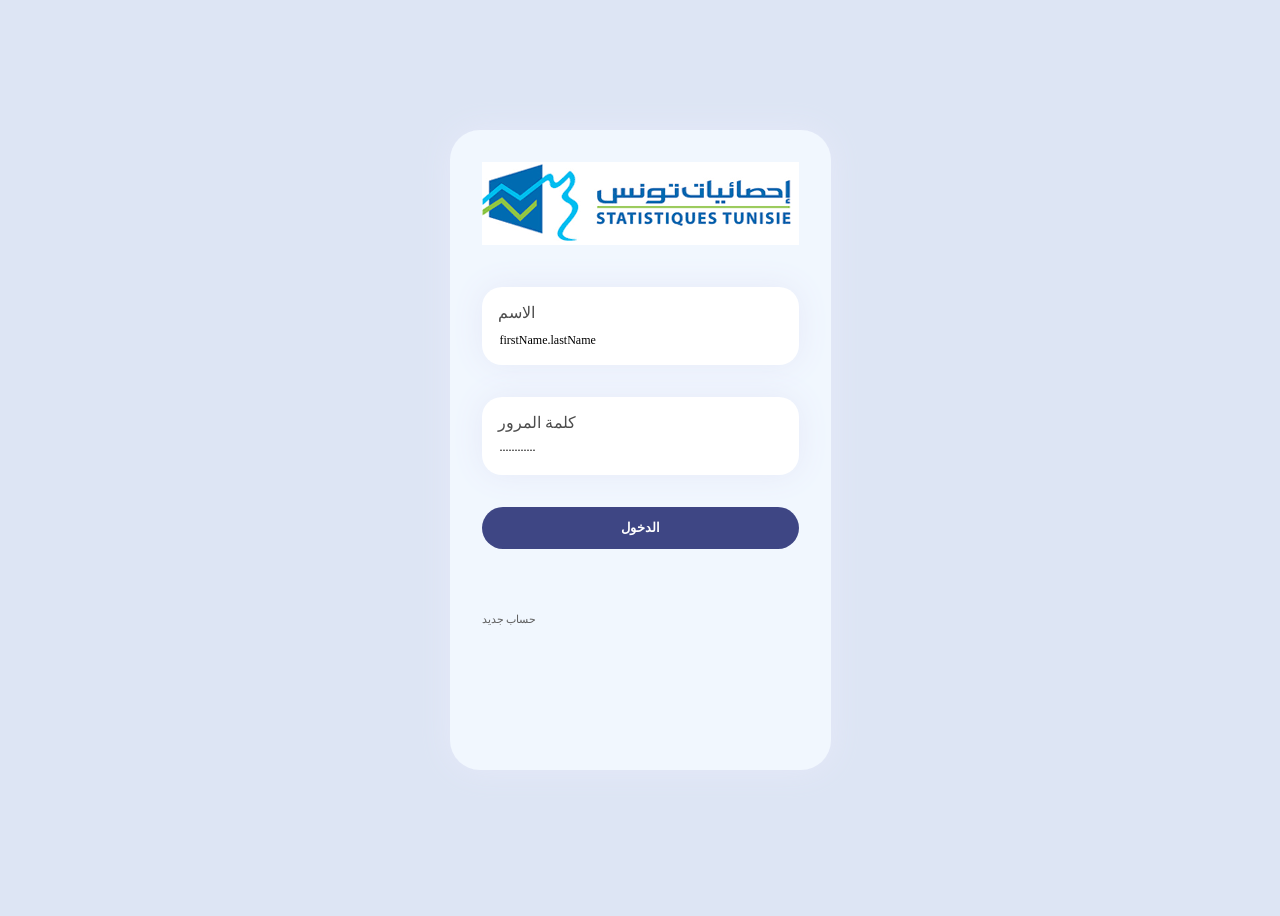
<file: www/index.html>
<!DOCTYPE html>
<html lang="en">
  <head>
    <meta charset="UTF-8" dir="rtl" />
    <title>login</title>
    <link rel="stylesheet" href="./style.css" />
  </head>
  <body>
    <!-- partial:index.partial.html -->
    <form onsubmit="checkUser(event)">
      <div class="screen-1">
        <div>
          <img src="./téléchargement.png" />
          <br />
          <br />
          <br />
          <br />
        </div>
        <div class="email">
          <label for="email">الاسم</label>
          <div class="sec-2">
            <ion-icon name="mail-outline"></ion-icon>
            <input
              type="text"
              name="login"
              placeholder="firstName.lastName"
              id="login"
            />
          </div>
        </div>
        <div class="password">
          <label for="password">كلمة المرور</label>
          <div class="sec-2">
            <ion-icon name="lock-closed-outline"></ion-icon>
            <input
              class="pas"
              type="password"
              name="pwd"
              placeholder="············"
              id="pwd"
            />
            <ion-icon class="show-hide" name="eye-outline"></ion-icon>
          </div>
        </div>
        <button type="submit" class="login">الدخول</button>
        <span id="error"></span>
        <div class="footer">
          <span onclick="window.location.href = `./signup.html`;">حساب جديد</span>
        </div>
      </div>

      <ul id="drafts"></ul>
      <!-- partial -->
    </form>
    <script src="database.js"></script>
    <script src="login.js"></script>
  </body>
</html>
</file>
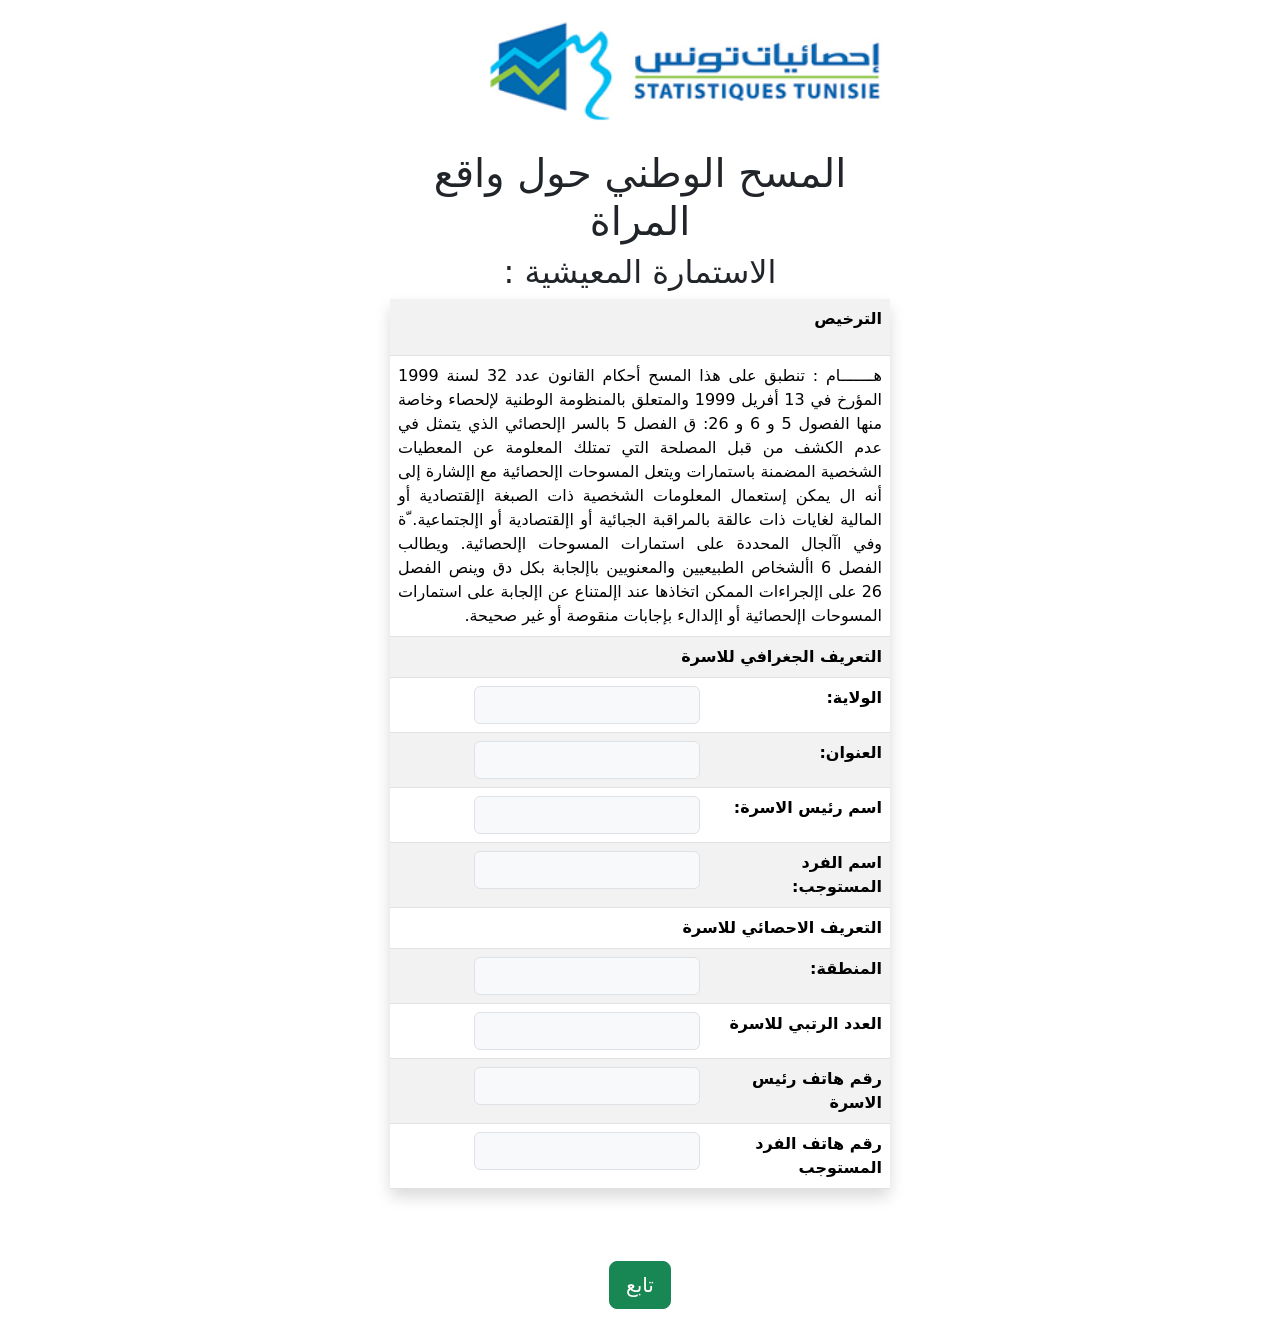
<file: www/page1.html>
<!DOCTYPE html>
<html lang="en" dir="rtl">
  <head>
    <meta charset="UTF-8" />
    <meta http-equiv="Content-Type" content="text/html;charset=UTF-8" />
    <title>echantillon</title>
    <link
      href="https://cdn.jsdelivr.net/npm/bootstrap@5.3.0-alpha1/dist/css/bootstrap.min.css"
      rel="stylesheet"
      integrity="sha384-GLhlTQ8iRABdZLl6O3oVMWSktQOp6b7In1Zl3/Jr59b6EGGoI1aFkw7cmDA6j6gD"
      crossorigin="anonymous"
    />
  </head>

  <body onload="recuperation()">
    <div class="searchBox">
      <div style="max-width: 500px; margin: 20px auto">
        <div>
          <img src="./téléchargement.png " style="width: 400px" />
          <br />
          <br />
        </div>
        <h1 dir="rtl" lang="ar" style="text-align: center">
          المسح الوطني حول واقع المراة
        </h1>
        <h2 dir="rtl" lang="ar" style="text-align: center">
          الاستمارة المعيشية :
        </h2>

        <form onsubmit="insertData(event)">
          <table
            class="table table-striped shadow p-3 mb-5 bg-body-tertiary rounded"
          >
            <tr>
              <td colspan="2">
                <p><strong>الترخيص </strong></p>
              </td>
            </tr>

            <tr>
              <td colspan="2">
                <div style="text-align: justify">
                  هـــــــام : تنطبق على هذا المسح أحكام القانون عدد 32 لسنة
                  1999 المؤرخ في 13 أفريل 1999 والمتعلق بالمنظومة الوطنية
                  لإلحصاء وخاصة منها الفصول 5 و 6 و 26: ق الفصل 5 بالسر اإلحصائي
                  الذي يتمثل في عدم الكشف من قبل المصلحة التي تمتلك المعلومة عن
                  المعطيات الشخصية المضمنة باستمارات ويتعل المسوحات اإلحصائية مع
                  اإلشارة إلى أنه ال يمكن إستعمال المعلومات الشخصية ذات الصبغة
                  اإلقتصادية أو المالية لغايات ذات عالقة بالمراقبة الجبائية أو
                  اإلقتصادية أو اإلجتماعية. ّة وفي اآلجال المحددة على استمارات
                  المسوحات اإلحصائية. ويطالب الفصل 6 األشخاص الطبيعيين
                  والمعنويين باإلجابة بكل دق وينص الفصل 26 على اإلجراءات الممكن
                  اتخاذها عند اإلمتناع عن اإلجابة على استمارات المسوحات
                  اإلحصائية أو اإلدالء بإجابات منقوصة أو غير صحيحة.
                </div>
              </td>
            </tr>

            <tr>
              <th colspan="2">التعريف الجغرافي للاسرة</th>
            </tr>
            <tr>
              <th>
                <label for="dewey">الولاية:</label>
              </th>
              <td>
                <input
                  type="text"
                  class="input-group-text"
                  id="gouv"
                  name="gouv"
                  required
                />
              </td>
            </tr>

            <tr>
              <th>
                <label for="dewey">العنوان:</label>
              </th>
              <td>
                <input
                  type="text"
                  class="input-group-text"
                  id="adresse"
                  name="adresse"
                  required
                />
              </td>
            </tr>
            <tr>
              <th>
                <label for="dewey">اسم رئيس الاسرة:</label>
              </th>
              <td>
                <input
                  type="text"
                  class="input-group-text"
                  id="nom-chef-f"
                  name="nom-chef-f"
                  required
                />
              </td>
            </tr>

            <tr>
              <th>
                <label for="dewey">اسم الفرد المستوجب:</label>
              </th>
              <td>
                <input
                  type="text"
                  class="input-group-text"
                  id="nom-p"
                  name="nom-p"
                  required
                />
              </td>
            </tr>

            <tr>
              <th colspan="2">التعريف الاحصائي للاسرة</th>
            </tr>

            <tr>
              <th>
                <label for="dewey">المنطقة:</label>
              </th>
              <td>
                <input
                  type="text"
                  class="input-group-text"
                  id="dis"
                  name="dis"
                  required
                />
              </td>
            </tr>

            <tr>
              <th>
                <label for="tentacles">العدد الرتبي للاسرة</label>
              </th>
              <td>
                <input
                  type="text"
                  class="input-group-text"
                  id="num-m"
                  name="num-m"
                  required
                  min="1"
                />
              </td>
            </tr>
            <tr>
              <th>
                <label for="phone">رقم هاتف رئيس الاسرة</label>
              </th>
              <td>
                <input
                  type="tel"
                  class="input-group-text"
                  id="phone-f"
                  name="phone-f"
                  required
                  minlength="8"
                  maxlength="8"
                />
              </td>
            </tr>
            <tr>
              <th>
                <label for="phone">رقم هاتف الفرد المستوجب</label>
              </th>
              <td>
                <input
                  type="text"
                  class="input-group-text"
                  id="phone-p"
                  name="phone-p"
                  required
                />
              </td>
            </tr>
          </table>
          <br />

          <h2 style="text-align: center">
            <button class="btn btn-success btn-lg">تابع</button>
          </h2>
        </form>
      </div>
      <p id="afficher_cont"></p>
    </div>
    <script src="database.js"></script>
    <script src="echantillon.js"></script>
  </body>
</html>
</file>
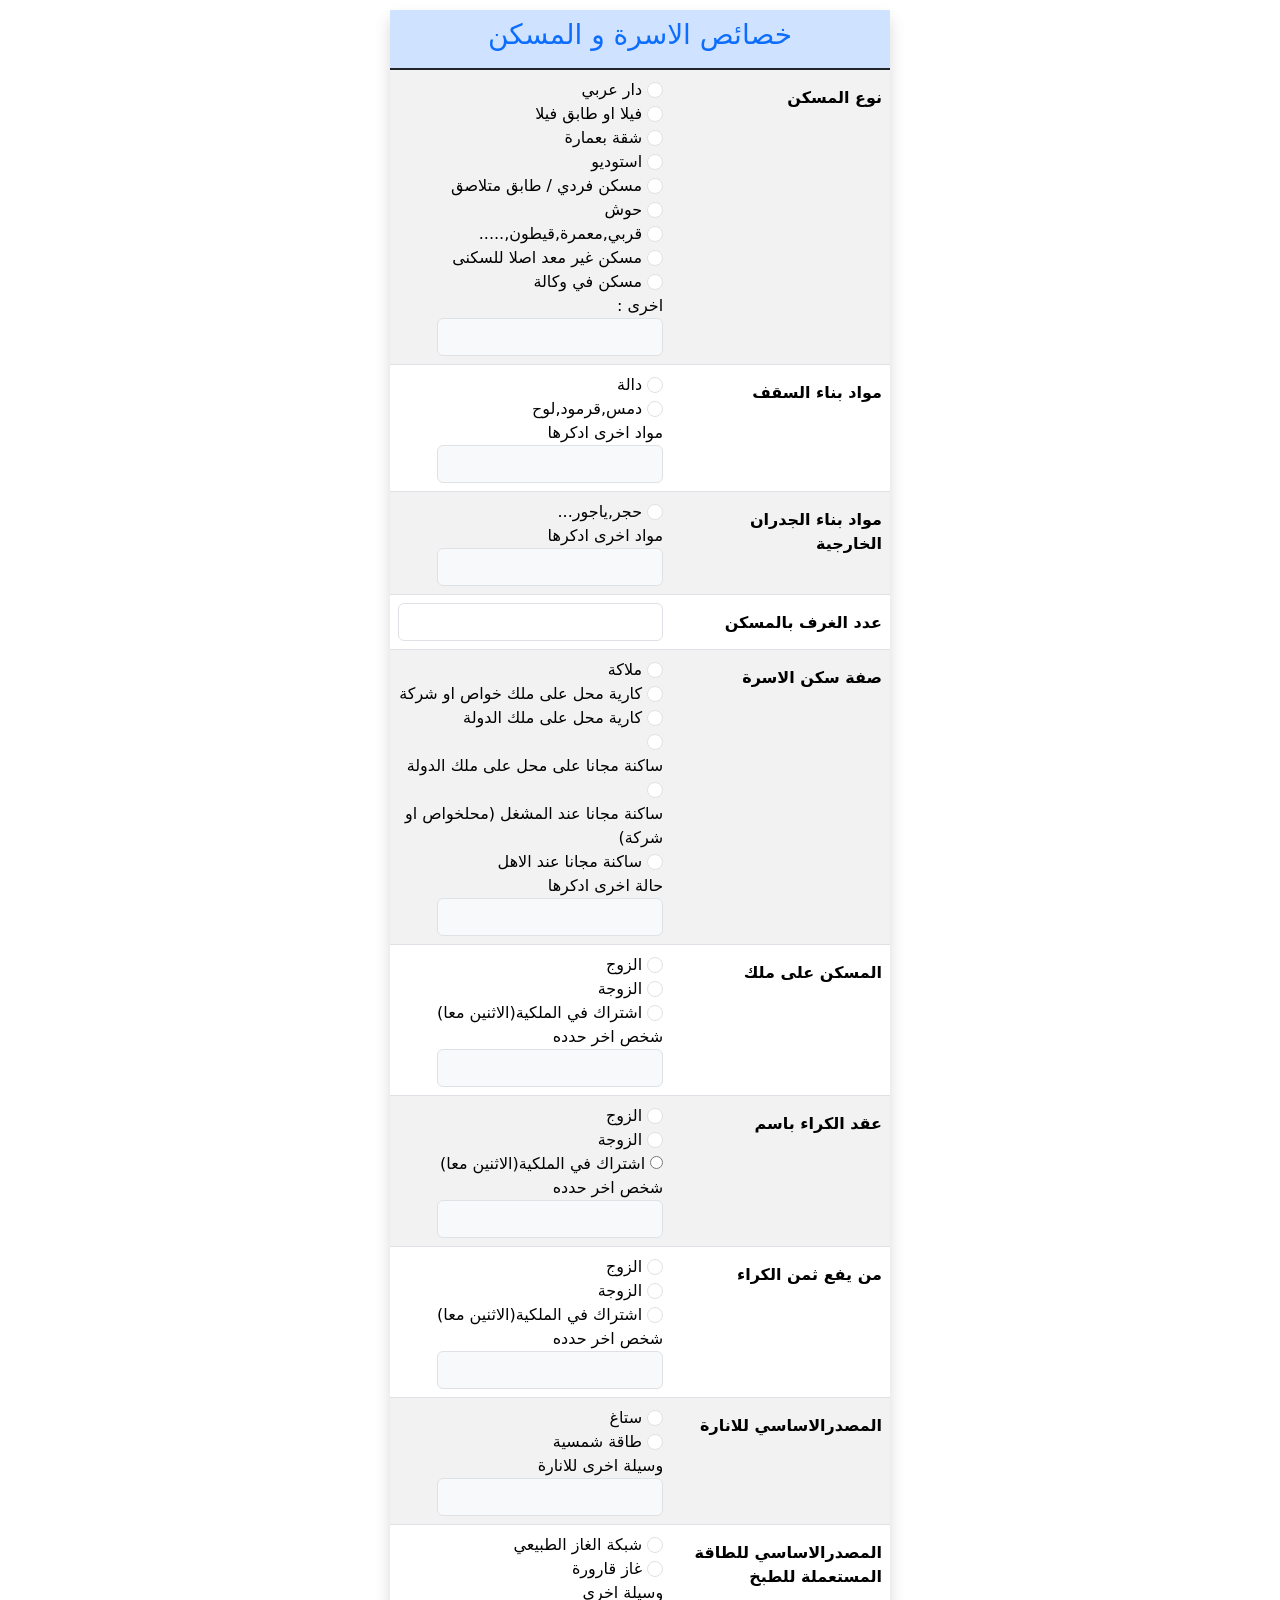
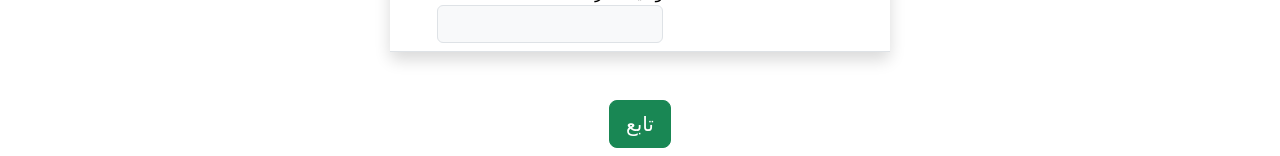
<file: www/page3.html>
<!DOCTYPE html>
<html lang="en" dir="rtl">
  <head>
    <meta charset="UTF-8" />
    <meta http-equiv="Content-Type" content="text/html;charset=UTF-8" />
    <link
      href="https://cdn.jsdelivr.net/npm/bootstrap@5.3.0-alpha1/dist/css/bootstrap.min.css"
      rel="stylesheet"
      integrity="sha384-GLhlTQ8iRABdZLl6O3oVMWSktQOp6b7In1Zl3/Jr59b6EGGoI1aFkw7cmDA6j6gD"
      crossorigin="anonymous"
    />
    <title>menage</title>
  </head>
  <body>
    <form onsubmit="insertData(event)">
      <table
        class="table table-striped shadow p-3 mb-5 bg-body-tertiary rounded"
      >
        <thead>
          <tr>
            <th
              scope="col"
              colspan="2"
              style="text-align: center"
              class="bg-primary-subtle"
            >
              <h3 class="text-primary heading-primary">
                خصائص الاسرة و المسكن
              </h3>
            </th>
          </tr>
        </thead>
        <tbody class="table-group-divider">
          <tr>
            <th scope="row"><div style="margin-top: 8px">نوع المسكن</div></th>
            <td>
              <div>
                <input
                  type="radio"
                  class="form-check-input"
                  name="s1"
                  value="دار عربي"
                />
                <label for="s1.1" value="s1.1">دار عربي</label>
              </div>

              <div>
                <input
                  type="radio"
                  class="form-check-input"
                  name="s1"
                  value="فيلا او طابق فيلا"
                />
                <label for="dewey">فيلا او طابق فيلا</label>
              </div>

              <div>
                <input
                  type="radio"
                  class="form-check-input"
                  name="s1"
                  value="شقة بعمارة"
                />
                <label for="dewey">شقة بعمارة</label>
              </div>

              <div>
                <input
                  type="radio"
                  class="form-check-input"
                  name="s1"
                  value="استوديو"
                />
                <label for="dewey">استوديو</label>
              </div>

              <div>
                <input
                  type="radio"
                  class="form-check-input"
                  name="s1"
                  value="مسكن فردي / طابق متلاصق"
                />
                <label for="dewey">مسكن فردي / طابق متلاصق</label>
              </div>

              <div>
                <input
                  type="radio"
                  class="form-check-input"
                  name="s1"
                  value="حوش"
                />
                <label for="dewey">حوش</label>
              </div>

              <div>
                <input
                  type="radio"
                  class="form-check-input"
                  name="s1"
                  value="قربي,معمرة,قيطون"
                />
                <label for="dewey">قربي,معمرة,قيطون,.....</label>
              </div>

              <div>
                <input
                  type="radio"
                  class="form-check-input"
                  name="s1"
                  value="مسكن غير معد اصلا للسكنى"
                />
                <label for="dewey">مسكن غير معد اصلا للسكنى</label>
              </div>

              <div>
                <input
                  type="radio"
                  class="form-check-input"
                  name="s1"
                  value="مسكن في وكالة"
                />
                <label for="dewey">مسكن في وكالة</label>
              </div>

              <div>
                <label for="dewey">اخرى :</label>
                <input
                  type="text"
                  class="input-group-text"
                  id="s1"
                  name="name"
                />
              </div>
            </td>
          </tr>
          <tr>
            <th scope="row">
              <div style="margin-top: 8px">مواد بناء السقف</div>
            </th>
            <td>
              <div>
                <input
                  type="radio"
                  class="form-check-input"
                  name="s2"
                  value="دالة"
                />
                <label for="dewey">دالة</label>
              </div>
              <div>
                <input
                  type="radio"
                  class="form-check-input"
                  name="s2"
                  value="دمس,قرمود,لوح"
                />
                <label for="dewey">دمس,قرمود,لوح</label>
              </div>

              <div>
                <label for="dewey">مواد اخرى ادكرها</label>
                <input
                  type="text"
                  class="input-group-text"
                  id="s2"
                  name="name"
                />
              </div>
            </td>
          </tr>
          <tr>
            <th scope="row">
              <div style="margin-top: 8px">مواد بناء الجدران الخارجية</div>
            </th>
            <td>
              <input
                type="radio"
                class="form-check-input"
                name="s3"
                value="حجر,ياجور"
              />
              <label for="dewey">حجر,ياجور...</label>
              <div>
                <label for="dewey">مواد اخرى ادكرها</label>
                <input
                  type="text"
                  class="input-group-text"
                  id="s3"
                  name="name"
                />
              </div>
            </td>
          </tr>
          <tr>
            <th scope="row">
              <div style="margin-top: 8px">عدد الغرف بالمسكن</div>
            </th>
            <td>
              <input class="names form-control" type="number" name="s4" />
            </td>
          </tr>
          <tr>
            <th scope="row">
              <div style="margin-top: 8px">صفة سكن الاسرة</div>
            </th>
            <td>
              <div>
                <input
                  type="radio"
                  class="form-check-input"
                  name="s5"
                  value="ملاكة"
                />
                <label for="dewey">ملاكة</label>
              </div>

              <div>
                <input
                  type="radio"
                  class="form-check-input"
                  name="s5"
                  value="كارية محل على ملك خواص او شركة"
                />
                <label for="dewey">كارية محل على ملك خواص او شركة</label>
              </div>

              <div>
                <input
                  type="radio"
                  class="form-check-input"
                  name="s5"
                  value="كارية محل على ملك الدولة"
                />
                <label for="dewey">كارية محل على ملك الدولة</label>
              </div>

              <div>
                <input
                  type="radio"
                  class="form-check-input"
                  name="s5"
                  value="ساكنة مجانا على محل على ملك الدولة"
                />
                <label for="dewey">ساكنة مجانا على محل على ملك الدولة</label>
              </div>

              <div>
                <input
                  type="radio"
                  class="form-check-input"
                  name="s5"
                  value="ساكنة مجانا عند المشغل (محلخواص او شركة)</"
                />
                <label for="dewey"
                  >ساكنة مجانا عند المشغل (محلخواص او شركة)</label
                >
              </div>

              <div>
                <input
                  type="radio"
                  class="form-check-input"
                  name="s5"
                  value="ساكنة مجانا عند الاهل"
                />
                <label for="dewey">ساكنة مجانا عند الاهل</label>
              </div>

              <div>
                <label for="dewey">حالة اخرى ادكرها</label>
                <input
                  type="text"
                  class="input-group-text"
                  id="s5"
                  name="name"
                />
              </div>
            </td>
          </tr>
          <tr>
            <th scope="row">
              <div style="margin-top: 8px">المسكن على ملك</div>
            </th>
            <td>
              <div>
                <input
                  type="radio"
                  class="form-check-input"
                  name="s6"
                  value="الزوج"
                />
                <label for="dewey">الزوج</label>
              </div>

              <div>
                <input
                  type="radio"
                  class="form-check-input"
                  name="s6"
                  value="الزوجة"
                />
                <label for="dewey">الزوجة</label>
              </div>

              <div>
                <input
                  type="radio"
                  class="form-check-input"
                  name="s6"
                  value="اشتراك في الملكية(الاثنين معا)"
                />
                <label for="dewey">اشتراك في الملكية(الاثنين معا)</label>
              </div>

              <div>
                <label for="dewey">شخص اخر حدده</label>
                <input
                  type="text"
                  class="input-group-text"
                  id="s6"
                  name="name"
                />
              </div>
            </td>
          </tr>
          <tr>
            <th scope="row">
              <div style="margin-top: 8px">عقد الكراء باسم</div>
            </th>
            <td>
              <div>
                <input
                  type="radio"
                  class="form-check-input"
                  name="s7"
                  value="الزوج"
                />
                <label for="dewey">الزوج</label>
              </div>

              <div>
                <input
                  type="radio"
                  class="form-check-input"
                  name="s7"
                  value="الزوجة"
                />
                <label for="dewey">الزوجة</label>
              </div>

              <div>
                <input
                  type="radio"
                  name="s7"
                  value="اشتراك في الملكية(الاثنين معا)"
                />
                <label for="dewey">اشتراك في الملكية(الاثنين معا)</label>
              </div>

              <div>
                <label for="dewey">شخص اخر حدده</label>
                <input
                  type="text"
                  class="input-group-text"
                  id="s7"
                  name="name"
                />
              </div>
            </td>
          </tr>
          <tr>
            <th scope="row">
              <div style="margin-top: 8px">من يفع ثمن الكراء</div>
            </th>
            <td>
              <div>
                <input
                  type="radio"
                  class="form-check-input"
                  name="s8"
                  value="الزوج"
                />
                <label for="dewey">الزوج</label>
              </div>

              <div>
                <input
                  type="radio"
                  class="form-check-input"
                  name="s8"
                  value="الزوجة"
                />
                <label for="dewey">الزوجة</label>
              </div>

              <div>
                <input
                  type="radio"
                  class="form-check-input"
                  name="s8"
                  value="اشتراك في الملكية(الاثنين معا)"
                />
                <label for="dewey">اشتراك في الملكية(الاثنين معا)</label>
              </div>

              <div>
                <label for="dewey">شخص اخر حدده</label>
                <input
                  type="text"
                  class="input-group-text"
                  id="s8"
                  name="name"
                />
              </div>
            </td>
          </tr>
          <tr>
            <th scope="row">
              <div style="margin-top: 8px">المصدرالاساسي للانارة</div>
            </th>
            <td>
              <div>
                <input
                  type="radio"
                  class="form-check-input"
                  name="s9"
                  value="ستاغ"
                />
                <label for="dewey">ستاغ</label>
              </div>

              <div>
                <input
                  type="radio"
                  class="form-check-input"
                  name="s9"
                  value="طاقة شمسية"
                />
                <label for="dewey">طاقة شمسية</label>
              </div>
              <div>
                <label for="dewey">وسيلة اخرى للانارة</label>
                <input
                  type="text"
                  class="input-group-text"
                  id="s9"
                  name="name"
                />
              </div>
            </td>
          </tr>
          <tr>
            <th scope="row">
              <div style="margin-top: 8px">
                المصدرالاساسي للطاقة المستعملة للطبخ
              </div>
            </th>
            <td>
              <div>
                <input
                  type="radio"
                  class="form-check-input"
                  name="s10"
                  value="شبكة الغاز الطبيعي"
                />
                <label for="dewey">شبكة الغاز الطبيعي</label>
              </div>

              <div>
                <input
                  type="radio"
                  class="form-check-input"
                  name="s10"
                  value="غاز قارورة"
                />
                <label for="dewey">غاز قارورة</label>
              </div>
              <div>
                <label for="dewey">وسيلة اخرى </label>
                <input
                  type="text"
                  class="input-group-text"
                  id="s10"
                  name="name"
                />
              </div>
            </td>
          </tr>
        </tbody>
      </table>

      <h2 style="text-align: center">
        <button class="btn btn-success btn-lg">تابع</button>
      </h2>
    </form>
    <script src="menage.js"></script>
    <style>
      /* // set break point for table to be responsive */
      table {
        max-width: 500px !important;
        margin: 10px auto;
      }
      @media screen and (max-width: 600px) {
        table,
        thead,
        tbody,
        th,
        td,
        tr {
          display: block;
        }
        tr {
          border: 1px solid #ccc;
        }
        td {
          border: none;
          border-bottom: 1px solid #eee;
          position: relative;
          padding-left: 50%;
        }
        td:before {
          position: absolute;
          top: 6px;
          left: 6px;
          width: 45%;
          padding-right: 10px;
          white-space: nowrap;
        }
      }
    </style>
  </body>
</html>
</file>
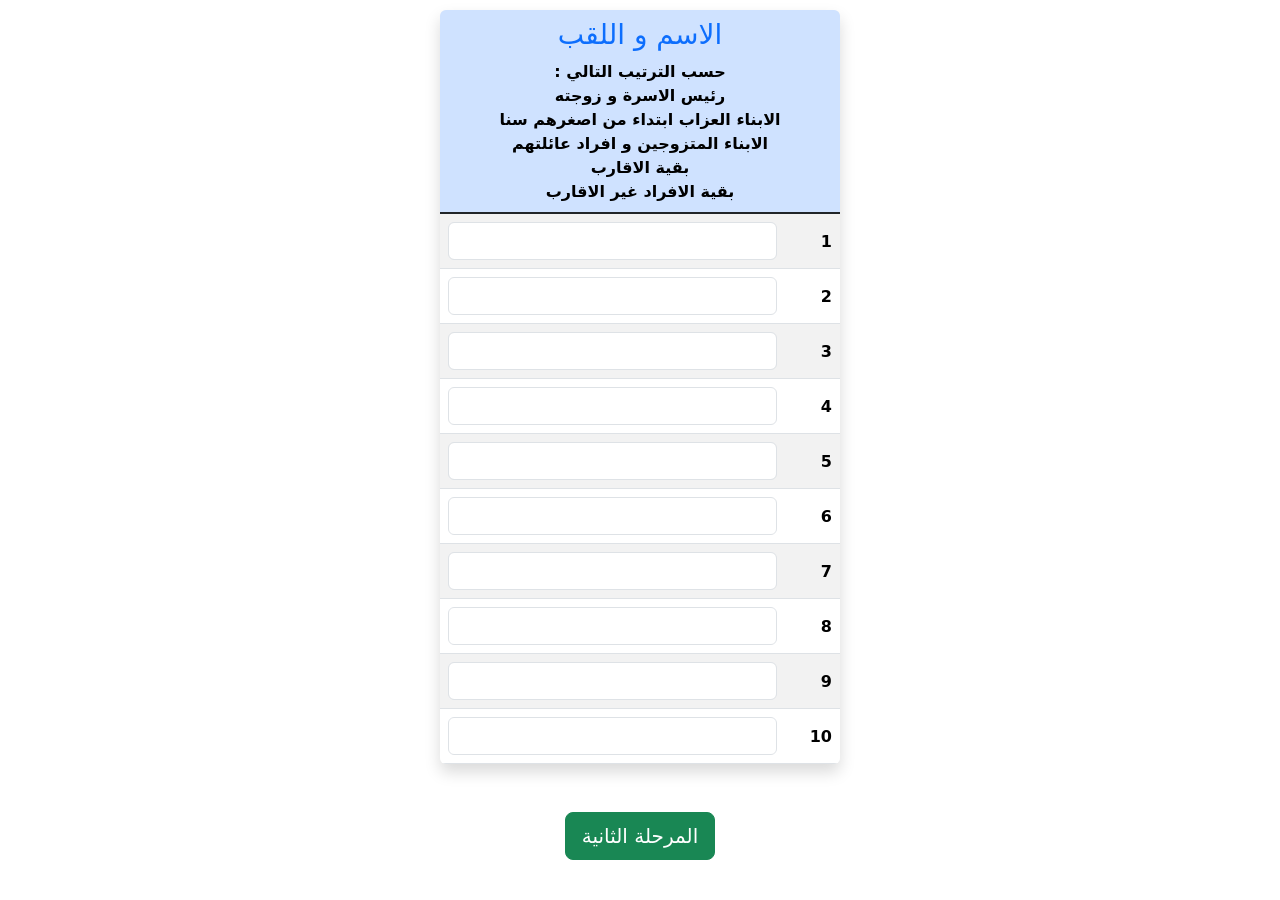
<file: www/page4.html>
<!DOCTYPE html>
<html lang="en" dir="rtl">
  <head>
    <meta charset="UTF-8" />
    <meta http-equiv="X-UA-Compatible" content="IE=edge" />
    <meta name="viewport" content="width=device-width, initial-scale=1.0" />
    <link
      href="https://cdn.jsdelivr.net/npm/bootstrap@5.3.0-alpha1/dist/css/bootstrap.min.css"
      rel="stylesheet"
      integrity="sha384-GLhlTQ8iRABdZLl6O3oVMWSktQOp6b7In1Zl3/Jr59b6EGGoI1aFkw7cmDA6j6gD"
      crossorigin="anonymous"
    />

    <link rel="preconnect" href="https://fonts.googleapis.com" />
    <link rel="preconnect" href="https://fonts.gstatic.com" crossorigin />
    <link
      href="https://fonts.googleapis.com/css2?family=Tajawal&display=swap"
      rel="stylesheet"
    />
    <title>membre de menage</title>
  </head>
  <body>
    <div id="container">
      <table
        class="table table-hover table-striped shadow p-3 mb-5 bg-body-tertiary rounded"
      >
        <thead>
          <tr>
            <th
              scope="col"
              colspan="2"
              style="text-align: center"
              class="bg-primary-subtle"
            >
              <h3 class="text-primary heading-primary">الاسم و اللقب</h3>
              <p>حسب الترتيب التالي :</p>
              <p>رئيس الاسرة و زوجته</p>
              <p>الابناء العزاب ابتداء من اصغرهم سنا</p>
              <p>الابناء المتزوجين و افراد عائلتهم</p>
              <p>بقية الاقارب</p>
              <p>بقية الافراد غير الاقارب</p>
            </th>
          </tr>
        </thead>
        <tbody class="table-group-divider">
          <tr>
            <th scope="row"><div style="margin-top: 8px">1</div></th>
            <td>
              <input
                class="names form-control"
                type="text"
                minlength=""
                maxlength="50"
              />
            </td>
          </tr>
          <tr>
            <th scope="row"><div style="margin-top: 8px">2</div></th>
            <td>
              <input
                class="names form-control"
                type="text"
                minlength="3"
                maxlength="50"
              />
            </td>
          </tr>
          <tr>
            <th scope="row"><div style="margin-top: 8px">3</div></th>
            <td>
              <input
                class="names form-control"
                type="text"
                minlength="3"
                maxlength="50"
              />
            </td>
          </tr>
          <tr>
            <th scope="row"><div style="margin-top: 8px">4</div></th>
            <td>
              <input
                class="names form-control"
                type="text"
                minlength="3"
                maxlength="50"
              />
            </td>
          </tr>
          <tr>
            <th scope="row"><div style="margin-top: 8px">5</div></th>
            <td>
              <input
                class="names form-control"
                type="text"
                minlength="3"
                maxlength="50"
              />
            </td>
          </tr>
          <tr>
            <th scope="row"><div style="margin-top: 8px">6</div></th>
            <td>
              <input
                class="names form-control"
                type="text"
                minlength="3"
                maxlength="50"
              />
            </td>
          </tr>
          <tr>
            <th scope="row"><div style="margin-top: 8px">7</div></th>
            <td>
              <input
                class="names form-control"
                type="text"
                minlength="3"
                maxlength="50"
              />
            </td>
          </tr>
          <tr>
            <th scope="row"><div style="margin-top: 8px">8</div></th>
            <td>
              <input
                class="names form-control"
                type="text"
                minlength="3"
                maxlength="50"
              />
            </td>
          </tr>
          <tr>
            <th scope="row"><div style="margin-top: 8px">9</div></th>
            <td>
              <input
                class="names form-control"
                type="text"
                minlength="3"
                maxlength="50"
              />
            </td>
          </tr>
          <tr>
            <th scope="row"><div style="margin-top: 8px">10</div></th>
            <td>
              <input
                class="names form-control"
                type="text"
                minlength="3"
                maxlength="50"
              />
            </td>
          </tr>
        </tbody>
      </table>

      <h2 style="text-align: center">
        <button class="btn btn-success btn-lg" onclick="next()">
          المرحلة الثانية
        </button>
      </h2>
    </div>

    <style>
      p {
        margin: 0;
        padding: 0;
      }

      table {
        max-width: 400px;
        margin: 10px auto;
        overflow: hidden;
      }
    </style>

    <script src="membre_menage.js"></script>
  </body>
</html>
</file>
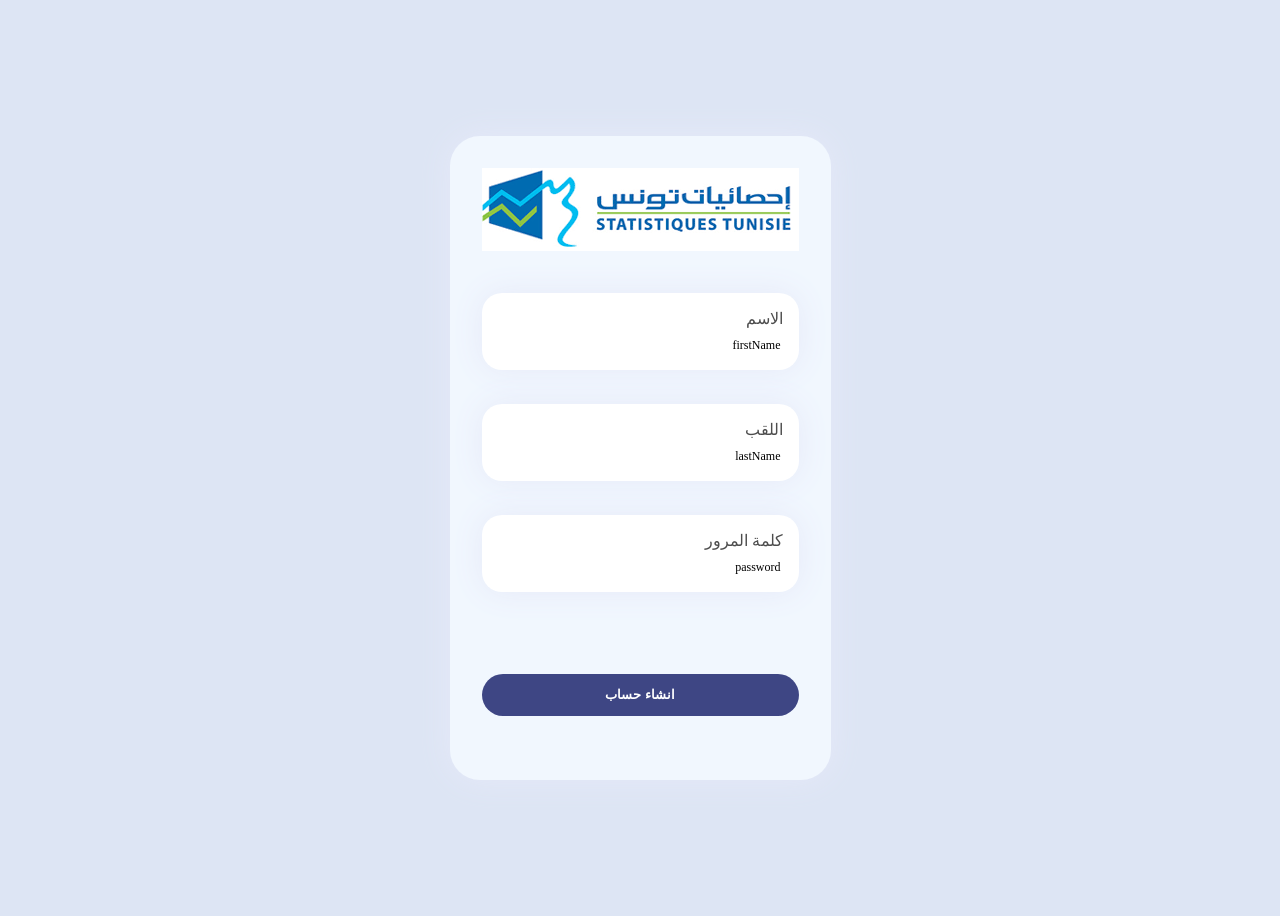
<file: www/signup.html>
<!DOCTYPE html>
<html lang="en" dir="rtl">
  <head>
    <meta charset="UTF-8" />
    <meta http-equiv="X-UA-Compatible" content="IE=edge" />
    <meta name="viewport" content="width=device-width, initial-scale=1.0" />
    <title>signup</title>

  <link rel="stylesheet" href="./style.css" />
  <!-- <script src="bd.js" defer></script> -->
  </head>
  <body>
    <form action="#" method="post" onsubmit="insertUser(event)">
      
        <div class="screen-1">
          <div>
            <img src="./téléchargement.png" />
            <br />
            <br />
            <br />
            <br />
          </div>
      <div class="email">
        <label for="">الاسم</label>
        <input id="firstname" type="text" placeholder="firstName" />
      </div>
      <br>

      <div class="email">
        <label for="">اللقب </label>
        <input id="lastname" type="text" placeholder="lastName" />
      </div>
      <br>
      <div class="email">
        <label for="">كلمة المرور</label>
        <input type="text" id="pwd" placeholder="password" />
      </div>
      <br>

              
        <button type="submit" class="login">انشاء حساب</button>
        <span id="error"></span>
        

    </form>
    <script src="signup.js"></script>
  </body>
</html>
</file>
<file: www/style.css>
* {
  font-family: "Poppins";
}

body {
  -webkit-user-select: none;
     -moz-user-select: none;
      -ms-user-select: none;
          user-select: none;
  overflow-y: hidden;
  display: flex;
  justify-content: center;
  align-items: center;
  background: #dde5f4;
  height: 100vh;
}

.screen-1 {
  background: #f1f7fe;
  padding: 2em;
  display: flex;
  flex-direction: column;
  border-radius: 30px;
  box-shadow: 0 0 2em #e6e9f9;
  gap: 2em;
}
.screen-1 .logo {
  margin-top: -3em;
}
.screen-1 .email {
  background: white;
  box-shadow: 0 0 2em #e6e9f9;
  padding: 1em;
  display: flex;
  flex-direction: column;
  gap: 0.5em;
  border-radius: 20px;
  color: #4d4d4d;
  margin-top: -3em;
}
.screen-1 .email input {
  outline: none;
  border: none;
}
.screen-1 .email input::-moz-placeholder {
  color: black;
  font-size: 0.9em;
}
.screen-1 .email input:-ms-input-placeholder {
  color: black;
  font-size: 0.9em;
}
.screen-1 .email input::placeholder {
  color: black;
  font-size: 0.9em;
}
.screen-1 .email ion-icon {
  color: #4d4d4d;
  margin-bottom: -0.2em;
}
.screen-1 .password {
  background: white;
  box-shadow: 0 0 2em #e6e9f9;
  padding: 1em;
  display: flex;
  flex-direction: column;
  gap: 0.5em;
  border-radius: 20px;
  color: #4d4d4d;
}
.screen-1 .password input {
  outline: none;
  border: none;
}
.screen-1 .password input::-moz-placeholder {
  color: black;
  font-size: 0.9em;
}
.screen-1 .password input:-ms-input-placeholder {
  color: black;
  font-size: 0.9em;
}
.screen-1 .password input::placeholder {
  color: black;
  font-size: 0.9em;
}
.screen-1 .password ion-icon {
  color: #4d4d4d;
  margin-bottom: -0.2em;
}
.screen-1 .password .show-hide {
  margin-right: -5em;
}
.screen-1 .login {
  padding: 1em;
  background: #3e4684;
  color: white;
  border: none;
  border-radius: 30px;
  font-weight: 600;
}
.screen-1 .footer {
  display: flex;
  font-size: 0.7em;
  color: #5e5e5e;
  gap: 14em;
  padding-bottom: 10em;
}
.screen-1 .footer span {
  cursor: pointer;
}

button {
  cursor: pointer;
}
table, th, td {
  border: 1px solid black;
  border-collapse: collapse;
}
#error {
  color: red;
  text-shadow: red 1px;
}
</file>
